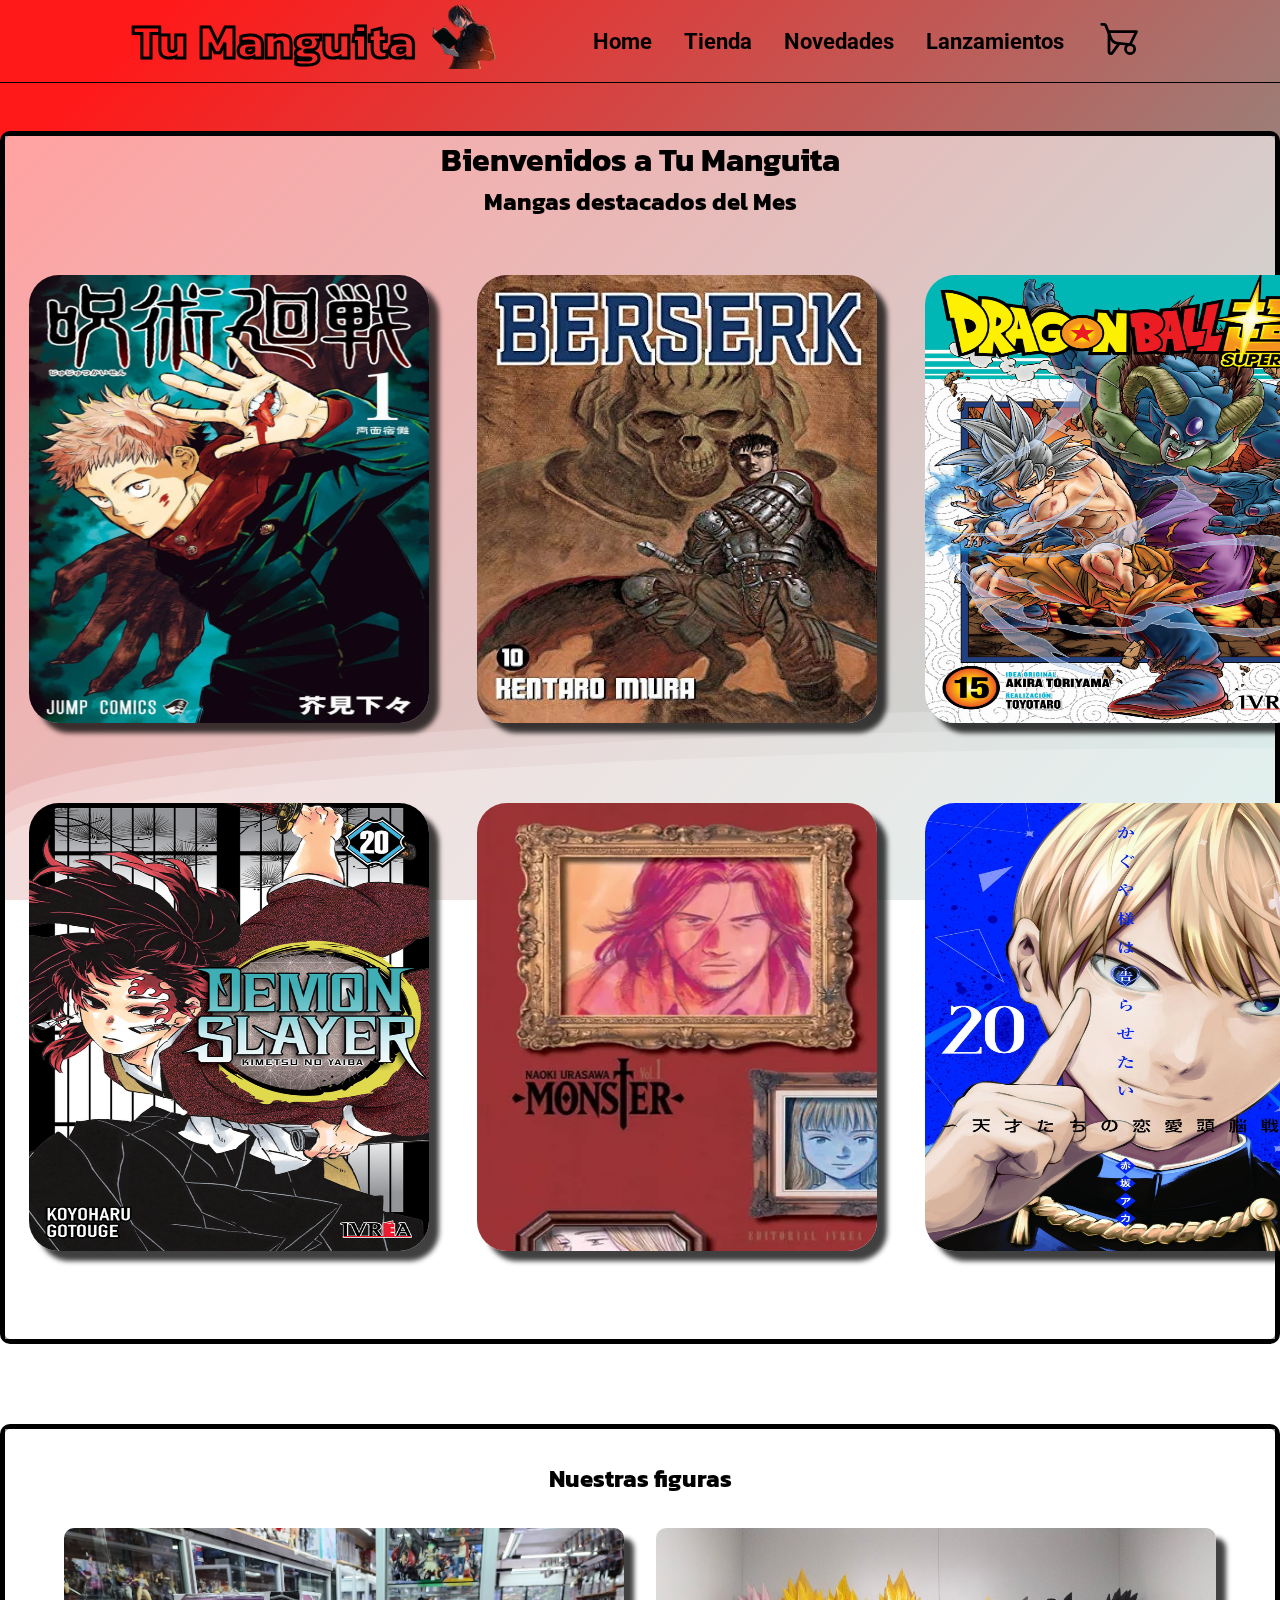
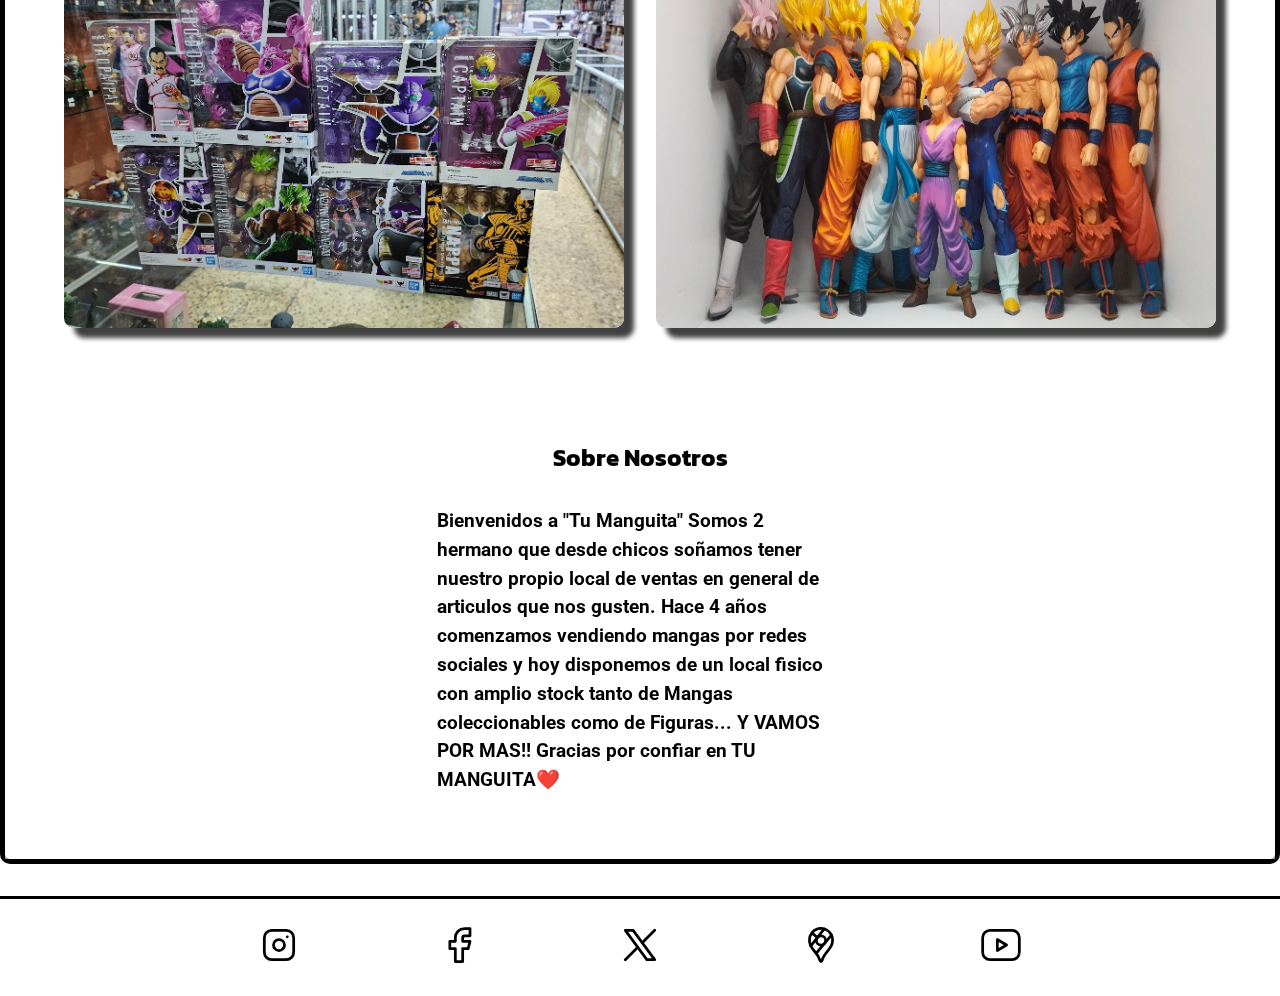
<file: index.html>
<!DOCTYPE html>
<html lang="en">
  <head>
    <meta charset="UTF-8" />
    <meta name="viewport" content="width=device-width, initial-scale=1.0" />
    <title>Tu manguita</title>
    <link rel="stylesheet" href="/assets/style/style.css" />
    <link rel="icon" href="/assets/img/iconoPestasna.webp" />
    <link rel="preconnect" href="https://fonts.googleapis.com" />
    <link rel="preconnect" href="https://fonts.gstatic.com" crossorigin />
    <link
      href="https://fonts.googleapis.com/css2?family=Kanit:ital,wght@0,100;0,200;0,300;0,400;0,500;0,600;0,700;0,800;0,900;1,100;1,200;1,300;1,400;1,500;1,600;1,700;1,800;1,900&family=Roboto:ital,wght@0,100;0,300;0,400;0,500;0,700;0,900;1,100;1,300;1,400;1,500;1,700;1,900&display=swap"
      rel="stylesheet"
    />
  </head>
  <body>
    <header>
      <nav class="navegacion-principal">
        <div class="logo">
          <img src="/assets/img/lynav.png" alt="light nav" />
          <h3>Tu Manguita</h3>
        </div>
        <div class="enlaces">
          <a href="#">Home</a>
          <a href="#">Tienda</a>
          <a href="#">Novedades</a>
          <a href="#">Lanzamientos</a>
          <a href="#">
            <svg
              xmlns="http://www.w3.org/2000/svg"
              class="icon icon-tabler icon-tabler-garden-cart"
              width="44"
              height="44"
              viewBox="0 0 24 24"
              stroke-width="1.5"
              stroke="#000000"
              fill="none"
              stroke-linecap="round"
              stroke-linejoin="round"
            >
              <path stroke="none" d="M0 0h24v24H0z" fill="none" />
              <path
                d="M17.5 17.5m-2.5 0a2.5 2.5 0 1 0 5 0a2.5 2.5 0 1 0 -5 0"
              />
              <path d="M6 8v11a1 1 0 0 0 1.806 .591l3.694 -5.091v.055" />
              <path
                d="M6 8h15l-3.5 7l-7.1 -.747a4 4 0 0 1 -3.296 -2.493l-2.853 -7.13a1 1 0 0 0 -.928 -.63h-1.323"
              /></svg
          ></a>
        </div>
      </nav>
    </header>

    <main class="contenido-principal contenedor">
      <div class="titulos-destacados">
        <h1>Bienvenidos a Tu Manguita</h1>
        <h2>Mangas destacados del Mes</h2>
      </div>

      <section class="destacados">
        <div class="manga">
          <a href="#">
            <img src="/assets/img/jjk/Volume_1.webp" alt="manga jjk" />
          </a>
        </div>
        <div class="manga">
          <a href="#">
            <img src="/assets/img/berserk/tomo10.jpg" alt="manga berserk" />
          </a>
        </div>
        <div class="manga">
          <a href="#">
            <img src="/assets/img/dragon ball/690909.jpg" alt="manga dbs" />
          </a>
        </div>
        <div class="manga">
          <a href="#">
            <img src="/assets/img/kimetsu/tomo20.jpg" alt="manga kimetsu" />
          </a>
        </div>
        <div class="manga">
          <a href="#">
            <img src="/assets/img/monster/tomo1.webp" alt="manga monster" />
          </a>
        </div>
        <div class="manga">
          <a href="#">
            <img src="/assets/img/kaguya/tomo20.webp" alt="manga kaguya" />
          </a>
        </div>
      </section>
    </main>

    <section class="seccion-figuras contenedor">
      <div class="titulos-destacados">
        <h2>Nuestras figuras</h2>
      </div>
      <div class="figuras">
        <div class="articulados">
          <a href="#">
            <img
              src="/assets/img/figuras/articuladas/imagen-articulados.jpg"
              alt="imagen articulados"
            />
          </a>
          <div class="capa">
            <a href="#"><h3>Figuras Articuladas</h3></a>
          </div>
        </div>
        <div class="articulados">
          <a href="#">
            <img
              src="/assets/img/figuras/articuladas/imagen-estatuas.jpg"
              alt="imagen estatuas"
            />
          </a>
          <div class="capa">
            <a href="#"><h3>Figuras Grandistas</h3></a>
          </div>
        </div>
      </div>
      <div class="nosotros titulos-destacados">
        <h2>Sobre Nosotros</h2>
        <p>
          Bienvenidos a "Tu Manguita" Somos 2 hermano que desde chicos soñamos
          tener nuestro propio local de ventas en general de articulos que nos
          gusten. Hace 4 años comenzamos vendiendo mangas por redes sociales y
          hoy disponemos de un local fisico con amplio stock tanto de Mangas
          coleccionables como de Figuras... Y VAMOS POR MAS!! Gracias por
          confiar en TU MANGUITA❤️
        </p>
      </div>
    </section>

    <div>
      <div class="wave"></div>
      <div class="wave"></div>
      <div class="wave"></div>
    </div>

    <footer>
      <nav class="nav-footer">
        <div class="redes">
          <a href="#">
            <svg
              xmlns="http://www.w3.org/2000/svg"
              class="icon icon-tabler icon-tabler-brand-instagram"
              width="44"
              height="44"
              viewBox="0 0 24 24"
              stroke-width="1.5"
              stroke="#000000"
              fill="none"
              stroke-linecap="round"
              stroke-linejoin="round"
            >
              <path stroke="none" d="M0 0h24v24H0z" fill="none" />
              <path
                d="M4 4m0 4a4 4 0 0 1 4 -4h8a4 4 0 0 1 4 4v8a4 4 0 0 1 -4 4h-8a4 4 0 0 1 -4 -4z"
              />
              <path d="M12 12m-3 0a3 3 0 1 0 6 0a3 3 0 1 0 -6 0" />
              <path d="M16.5 7.5l0 .01" />
            </svg>
          </a>
        </div>

        <div class="redes">
          <a href="#">
            <svg
              xmlns="http://www.w3.org/2000/svg"
              class="icon icon-tabler icon-tabler-brand-facebook"
              width="44"
              height="44"
              viewBox="0 0 24 24"
              stroke-width="1.5"
              stroke="#000000"
              fill="none"
              stroke-linecap="round"
              stroke-linejoin="round"
            >
              <path stroke="none" d="M0 0h24v24H0z" fill="none" />
              <path
                d="M7 10v4h3v7h4v-7h3l1 -4h-4v-2a1 1 0 0 1 1 -1h3v-4h-3a5 5 0 00 -5 5v2h-3"
              />
            </svg>
          </a>
        </div>

        <div class="redes">
          <a href="#">
            <svg
              xmlns="http://www.w3.org/2000/svg"
              class="icon icon-tabler icon-tabler-brand-x"
              width="44"
              height="44"
              viewBox="0 0 24 24"
              stroke-width="1.5"
              stroke="#000000"
              fill="none"
              stroke-linecap="round"
              stroke-linejoin="round"
            >
              <path stroke="none" d="M0 0h24v24H0z" fill="none" />
              <path d="M4 4l11.733 16h4.267l-11.733 -16z" />
              <path d="M4 20l6.768 -6.768m2.46 -2.46l6.772 -6.772" />
            </svg>
          </a>
        </div>

        <div class="redes">
          <a href="#">
            <svg
              xmlns="http://www.w3.org/2000/svg"
              class="icon icon-tabler icon-tabler-brand-google-maps"
              width="44"
              height="44"
              viewBox="0 0 24 24"
              stroke-width="1.5"
              stroke="#000000"
              fill="none"
              stroke-linecap="round"
              stroke-linejoin="round"
            >
              <path stroke="none" d="M0 0h24v24H0z" fill="none" />
              <path d="M12 9.5m-2.5 0a2.5 2.5 0 1 0 5 0a2.5 2.5 0 1 0 -5 0" />
              <path d="M6.428 12.494l7.314 -9.252" />
              <path d="M10.002 7.935l-2.937 -2.545" />
              <path d="M17.693 6.593l-8.336 9.979" />
              <path
                d="M17.591 6.376c.472 .907 .715 1.914 .709 2.935a7.263 7.263 0 0 1 -.72 3.18a19.085 19.085 0 0 1 -2.089 3c-.784 .933 -1.49 1.93 -2.11 2.98c-.314 .62 -.568 1.27 -.757 1.938c-.121 .36 -.277 .591 -.622 .591c-.315 0 -.463 -.136 -.626 -.593a10.595 10.595 0 0 0 -.779 -1.978a18.18 18.18 0 0 0 -1.423 -2.091c-.877 -1.184 -2.179 -2.535 -2.853 -4.071a7.077 7.077 0 0 1 -.621 -2.967a6.226 6.226 0 0 1 1.476 -4.055a6.25 6.25 0 0 1 4.811 -2.245a6.462 6.462 0 0 1 1.918 .284a6.255 6.255 0 0 1 3.686 3.092z"
              />
            </svg>
          </a>
        </div>
        <div class="redes">
          <a href="#">
            <svg
              xmlns="http://www.w3.org/2000/svg"
              class="icon icon-tabler icon-tabler-brand-youtube"
              width="44"
              height="44"
              viewBox="0 0 24 24"
              stroke-width="1.5"
              stroke="#000000"
              fill="none"
              stroke-linecap="round"
              stroke-linejoin="round"
            >
              <path stroke="none" d="M0 0h24v24H0z" fill="none" />
              <path
                d="M2 8a4 4 0 0 1 4 -4h12a4 4 0 0 1 4 4v8a4 4 0 0 1 -4 4h-12a4 4 0 0 1 -4 -4v-8z"
              />
              <path d="M10 9l5 3l-5 3z" />
            </svg>
          </a>
        </div>
      </nav>
    </footer>
  </body>
</html>
</file>
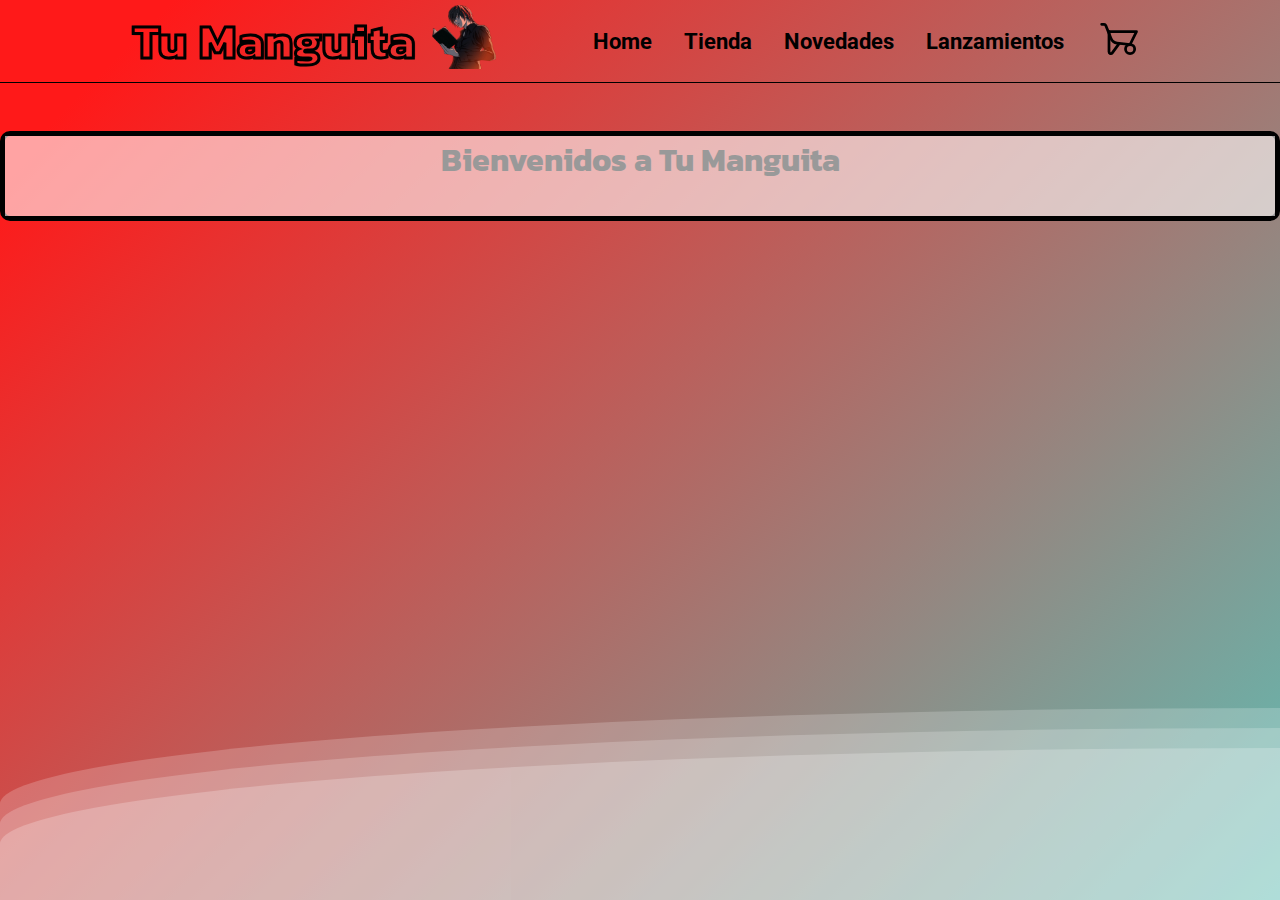
<file: assets/pages/base.html>
<!DOCTYPE html>
<html lang="en">
<head>
    <meta charset="UTF-8">
    <meta name="viewport" content="width=device-width, initial-scale=1.0">
    <title>Tu manguita</title>
    <link rel="stylesheet" href="/assets/style/style.css">
    <link rel="icon" href="/assets/img/iconoPestasna.webp">
    <link rel="preconnect" href="https://fonts.googleapis.com">
    <link rel="preconnect" href="https://fonts.gstatic.com" crossorigin>
    <link href="https://fonts.googleapis.com/css2?family=Kanit:ital,wght@0,100;0,200;0,300;0,400;0,500;0,600;0,700;0,800;0,900;1,100;1,200;1,300;1,400;1,500;1,600;1,700;1,800;1,900&family=Roboto:ital,wght@0,100;0,300;0,400;0,500;0,700;0,900;1,100;1,300;1,400;1,500;1,700;1,900&display=swap" rel="stylesheet">
</head>
<body>
    
    <header>
        <nav class="navegacion-principal">
            <div class="logo">
                <img src="/assets/img/lynav.png" alt="light nav">
                <h3>Tu Manguita</h3>
            </div>
            <div class="enlaces">
                <a href="#">Home</a>
                <a href="#">Tienda</a>
                <a href="#">Novedades</a>
                <a href="#">Lanzamientos</a>
                <a href="#">
                    <svg xmlns="http://www.w3.org/2000/svg" class="icon icon-tabler icon-tabler-garden-cart" width="44" height="44" viewBox="0 0 24 24" stroke-width="1.5" stroke="#000000" fill="none" stroke-linecap="round" stroke-linejoin="round">
                    <path stroke="none" d="M0 0h24v24H0z" fill="none"/>
                    <path d="M17.5 17.5m-2.5 0a2.5 2.5 0 1 0 5 0a2.5 2.5 0 1 0 -5 0" />
                    <path d="M6 8v11a1 1 0 0 0 1.806 .591l3.694 -5.091v.055" />
                    <path d="M6 8h15l-3.5 7l-7.1 -.747a4 4 0 0 1 -3.296 -2.493l-2.853 -7.13a1 1 0 0 0 -.928 -.63h-1.323" />
                  </svg></a>
            </div>
        </nav>
    </header>

    <main class="contenido-principal contenedor">
        <h1>Bienvenidos a Tu Manguita</h1>

        
    </main>

    <div>
        <div class="wave"></div>
        <div class="wave"></div>
        <div class="wave"></div>
     </div>

</body>
</html>
</file>
<file: assets/style/style.css>
:root{
    --fuenteHeadins: "Kanit", sans-serif;
    --fuentePrincipal: "Roboto", sans-serif;
    --colorFondo: linear-gradient(315deg, rgba(101,0,94,1) 3%, rgba(60,132,206,1) 38%, rgba(48,238,226,1) 68%, rgba(255,25,25,1) 98%);
    --colorNegro: #000;
    --colorBlanco: #fff; 
}

*{
    margin: 0;
    padding: 0;
    box-sizing: border-box;
    font-family: var(--fuentePrincipal);
}

body {
    background: var(--colorFondo);
    animation: gradient 15s ease infinite;
    background-size: 400% 400%;
    background-attachment: fixed;
}

@keyframes gradient {
    0% {
        background-position: 0% 0%;
    }
    50% {
        background-position: 100% 100%;
    }
    100% {
        background-position: 0% 0%;
    }
}

.wave {
    background: rgb(255 255 255 / 25%);
    border-radius: 1000% 1000% 0 0;
    position: fixed;
    width: 200%;
    height: 12em;
    animation: wave 10s -3s linear infinite;
    transform: translate3d(0, 0, 0);
    opacity: 0.8;
    bottom: 0;
    left: 0;
    z-index: -1;
}

.wave:nth-of-type(2) {
    bottom: -1.25em;
    animation: wave 18s linear reverse infinite;
    opacity: 0.8;
}

.wave:nth-of-type(3) {
    bottom: -2.5em;
    animation: wave 20s -1s reverse infinite;
    opacity: 0.9;
}

@keyframes wave {
    2% {
        transform: translateX(1);
    }

    25% {
        transform: translateX(-25%);
    }

    50% {
        transform: translateX(-50%);
    }

    75% {
        transform: translateX(-25%);
    }

    100% {
        transform: translateX(1);
    }
}

h1,h2,h3{
    font-family: var(--fuenteHeadins);
    text-align: center;
}

img{
    display: block;
    width: 100%;
    max-width: 1200px;
}

a{
    text-decoration: none;
    color: var(--colorNegro);
    font-size: 1.4rem;
    font-weight: 700;
}

.contenedor{
    max-width: 100rem;
    min-height: 90%;
    margin: 0 auto;
    border-radius: 10px;
    border: 5px solid var(--colorNegro);
}

/** Navegacion **/
header{
    border-bottom: 1px solid #000;
    margin-bottom: 3rem;
}

nav{
    display: flex;
    justify-content: space-between;
    margin: 0 auto;
    max-width: 80%;
}

.logo{
    display: flex;
    flex-direction: row-reverse;
    padding: 5px;
    gap: 1rem;
}

.navegacion-principal h3{
    font-size: 3rem;
    letter-spacing: 0.9px;
    display: inline-block;
    background: #fff;
    mix-blend-mode: multiply;
    position: relative;
    text-shadow: -1px -1px 1px #333, 1px -1px 1px #333, -1px 1px 1px #333, 1px 1px 1px #333;
    -webkit-text-stroke: 3px black;
    color: #fff;
}

nav img{
    width: 4rem;
    height: 4rem;
}

.enlaces{
    display: flex;
    justify-content: center;
    align-items: center;
    gap: 1rem;
}

.enlaces a{
    padding: .5rem .5rem;
    transition: .1s ease-in;
}

.enlaces a:last-of-type{
    padding-left: 5rem;
    padding: 5px 10px;
}


.enlaces a:hover{
    background-color: #fff;
    border-radius: 20px;
    opacity: .6;
}

/** Main **/

.contenido-principal{
    padding-bottom: 2rem;
    margin-bottom: 5rem;
    position: relative;
}

.contenido-principal::before{
    content: '';
    background-color: var(--colorBlanco);
    position: absolute;
    top: 0;
    left: 0;
    bottom: 0;
    right: 0;
    opacity: .6;
}

.destacados{
    display: grid;
    grid-template-columns: repeat(3,1fr);
    max-width: 80rem;
    margin: 0 auto;
    position: relative;
    padding-bottom: 2rem;
}

.titulos-destacados{
    position: relative;
}

.destacados h2{
    text-align: center;
}

.manga{
    padding-top: 2rem;
    width: 25rem;
    height: 30rem;
    margin: 1.5rem;
    border-radius: 40px;
    position: relative;
    display: inline-block;
}

.destacados img{
    border-radius: 30px;
    width: 100%;
    height: 100%;
    -webkit-box-shadow: 10px 10px 5px 0px rgba(0,0,0,0.75);
    -moz-box-shadow: 10px 10px 5px 0px rgba(0,0,0,0.75);
    box-shadow: 10px 10px 5px 0px rgba(0,0,0,0.75);
    transition: .3s ease-in-out;
}

.destacados img:hover{
    border-radius: 40px;
    height: 32rem;
    width: 27rem;
}

/** Figuras **/

.seccion-figuras{
    padding: 2rem;
    position: relative;
}

.seccion-figuras::before{
    content: '';
    background-color: var(--colorBlanco);
    position: absolute;
    top: 0;
    left: 0;
    bottom: 0;
    right: 0;
    opacity: .6;
}

.figuras{
    display: flex;
    justify-content: center;
    align-items: center;
    gap: 2rem;
    padding: 2rem 0;
}

.articulados{
    position: relative;
    height: 25rem;
    width: 35rem;
    overflow: hidden;
    border-radius: 10px;

}

.articulados,
.estatuas{
    -webkit-box-shadow: 10px 10px 5px 0px rgba(0,0,0,0.75);
    -moz-box-shadow: 10px 10px 5px 0px rgba(0,0,0,0.75);
    box-shadow: 10px 10px 5px 0px rgba(0,0,0,0.75);
}

.articulados img{
    width: 100%;
    height: 100%;
    transition: all .5s ease-in-out;
}

.articulados .capa{
    display: flex;
    justify-content: center;
    align-items: center;
    position: absolute;
    color: var(--colorBlanco);
    top: 0;
    width: 100%;
    height: 100%;
    background-color: rgba(0,0,0,0.75);
    transition: all .3s ease-in-out;
    opacity: 0;
}

.capa h3{
    color: var(--colorBlanco);
}

.articulados .capa:hover{
    opacity: 1;
    cursor: pointer;
}

/** Sobre nosotros **/

.nosotros{
    display: inline-block;
    padding-top: 5rem;
    margin: 0 25rem;
}

.nosotros p{
    font-size: 1.2rem;
    font-weight: 700;
    line-height: 1.5;
    max-width: 80rem;
    padding: 2rem 0;
}

/** Footer **/

footer{
    border-top: 3px solid var(--colorNegro);
    margin-top: 2rem;
}

.nav-footer{
    display: flex;;
    justify-content: space-evenly;
    align-items: center;
    max-width: 80%;
    padding: 1rem 0;
}

.redes{
    padding: 8px;
    transition: .1s ease-in-out;
}

.redes:hover{
    background-color: var(--colorBlanco);
    opacity: .6;
    border-radius: 50px;
}
</file>
